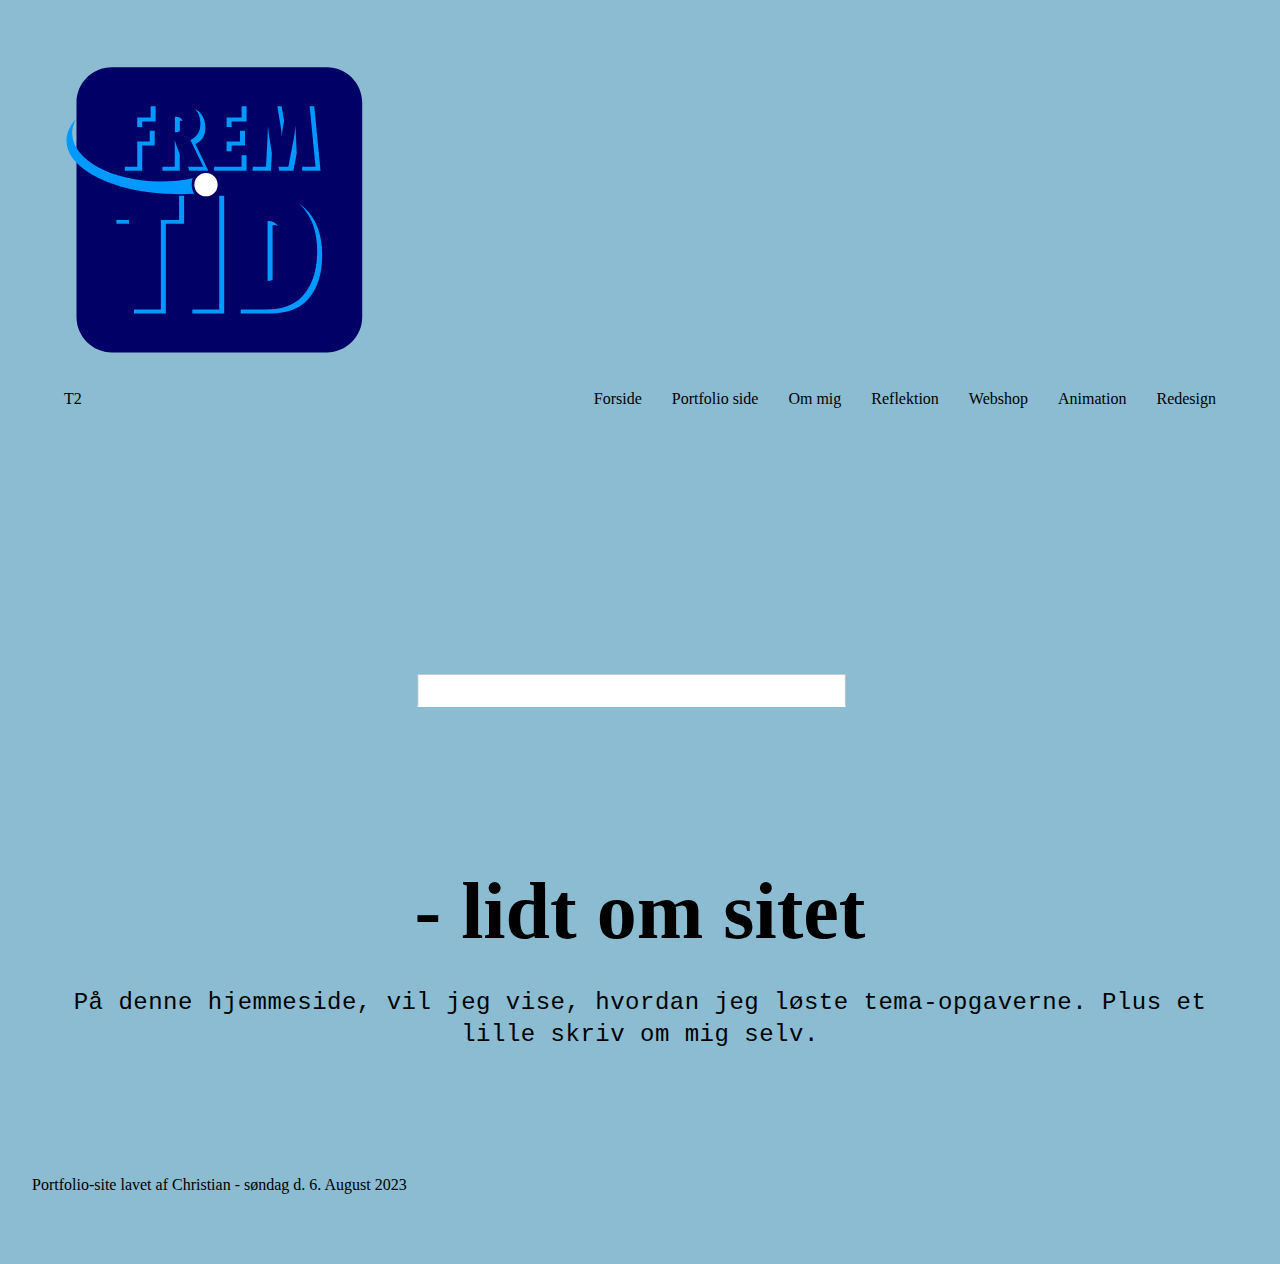
<file: index.html>
<!DOCTYPE html>
<html lang="en">
  <head>
    <meta charset="UTF-8" />
    <meta http-equiv="X-UA-Compatible" content="IE=edge" />
    <meta name="viewport" content="width=device-width, initial-scale=1.0" />
    <meta name="robots" content="noindex" />
    <title>portfolio website</title>
    <link rel="stylesheet" href="stylesheet.css" />
  </head>
  <body>
    <header>
      <div class="logo">
        <a href="index.html"><img src="logo emnesite-kopi.svg" alt="logo emnesite-kopi" />T2</a>
      </div>
      <div>
        <nav>
          <ul>
            <li><a href="index.html">Forside</a></li>
            <li><a href="portfolio-site.html">Portfolio side</a></li>
            <li><a href="Om_mig.html">Om mig</a></li>
            <li><a href="tema6.html">Reflektion</a></li>
            <li><a href="tema3.html">Webshop</a></li>
            <li><a href="tema4.html">Animation</a></li>
            <li><a href="tema5.html">Redesign</a></li>
          </ul>
        </nav>
      </div>
    </header>
    <main>
      <img src="forside-text.gif" />
      <h1>- lidt om sitet</h1>
      <div class="indledning">
        <p>På denne hjemmeside, vil jeg vise, hvordan jeg løste tema-opgaverne. Plus et lille skriv om mig selv.</p>
      </div>
    </main>
    <footer>Portfolio-site lavet af Christian - søndag d. 6. August 2023</footer>
    <script src="script.js"></script>
  </body>
</html>
</file>
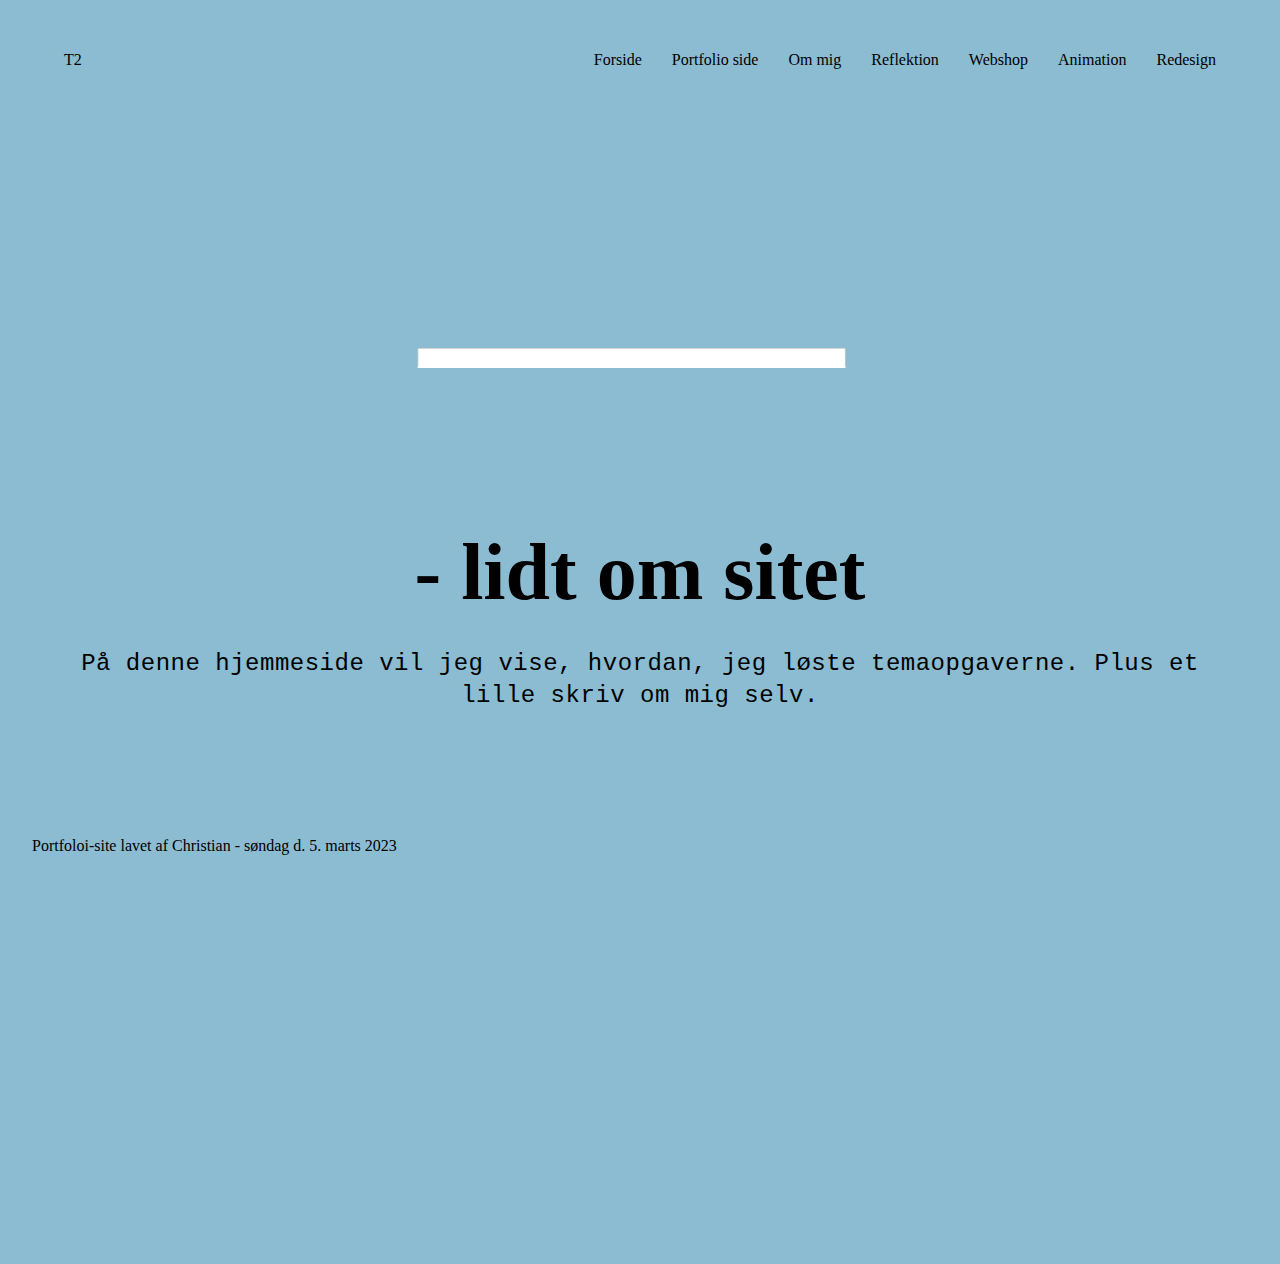
<file: forside.html>
<!DOCTYPE html>
<html lang="da">
  <head>
    <meta charset="UTF-8" />
    <meta http-equiv="X-UA-Compatible" content="IE-edge" />
    <meta name="viewport" content="device-width, initial-scale=1.0" />
    <meta name="robots" content="noindex" />
    <title>portfolio website</title>
    <link rel="stylesheet" href="stylesheet.css" />
  </head>
  <body>
    <header>
      <div class="logo">
        <a href="index.html">T2</a>
      </div>
      <div>
        <nav>
          <ul>
            <li><a href="index.html">Forside</a></li>
            <li><a href="portfolio-site.html">Portfolio side</a></li>
            <li><a href="Om_mig.html">Om mig</a></li>
            <li><a href="tema6.html">Reflektion</a></li>
            <li><a href="tema3.html">Webshop</a></li>
            <li><a href="tema4.html">Animation</a></li>
            <li><a href="tema5.html">Redesign</a></li>
          </ul>
        </nav>
      </div>
    </header>
    <main>
      <img src="forside-text.gif" />
      <h1>- lidt om sitet</h1>
      <div class="indledning">
        <p>På denne hjemmeside vil jeg vise, hvordan, jeg løste temaopgaverne. Plus et lille skriv om mig selv.</p>
      </div>
    </main>
    <footer>Portfoloi-site lavet af Christian - søndag d. 5. marts 2023</footer>
    <script src="script.js"></script>
  </body>
</html>
</file>
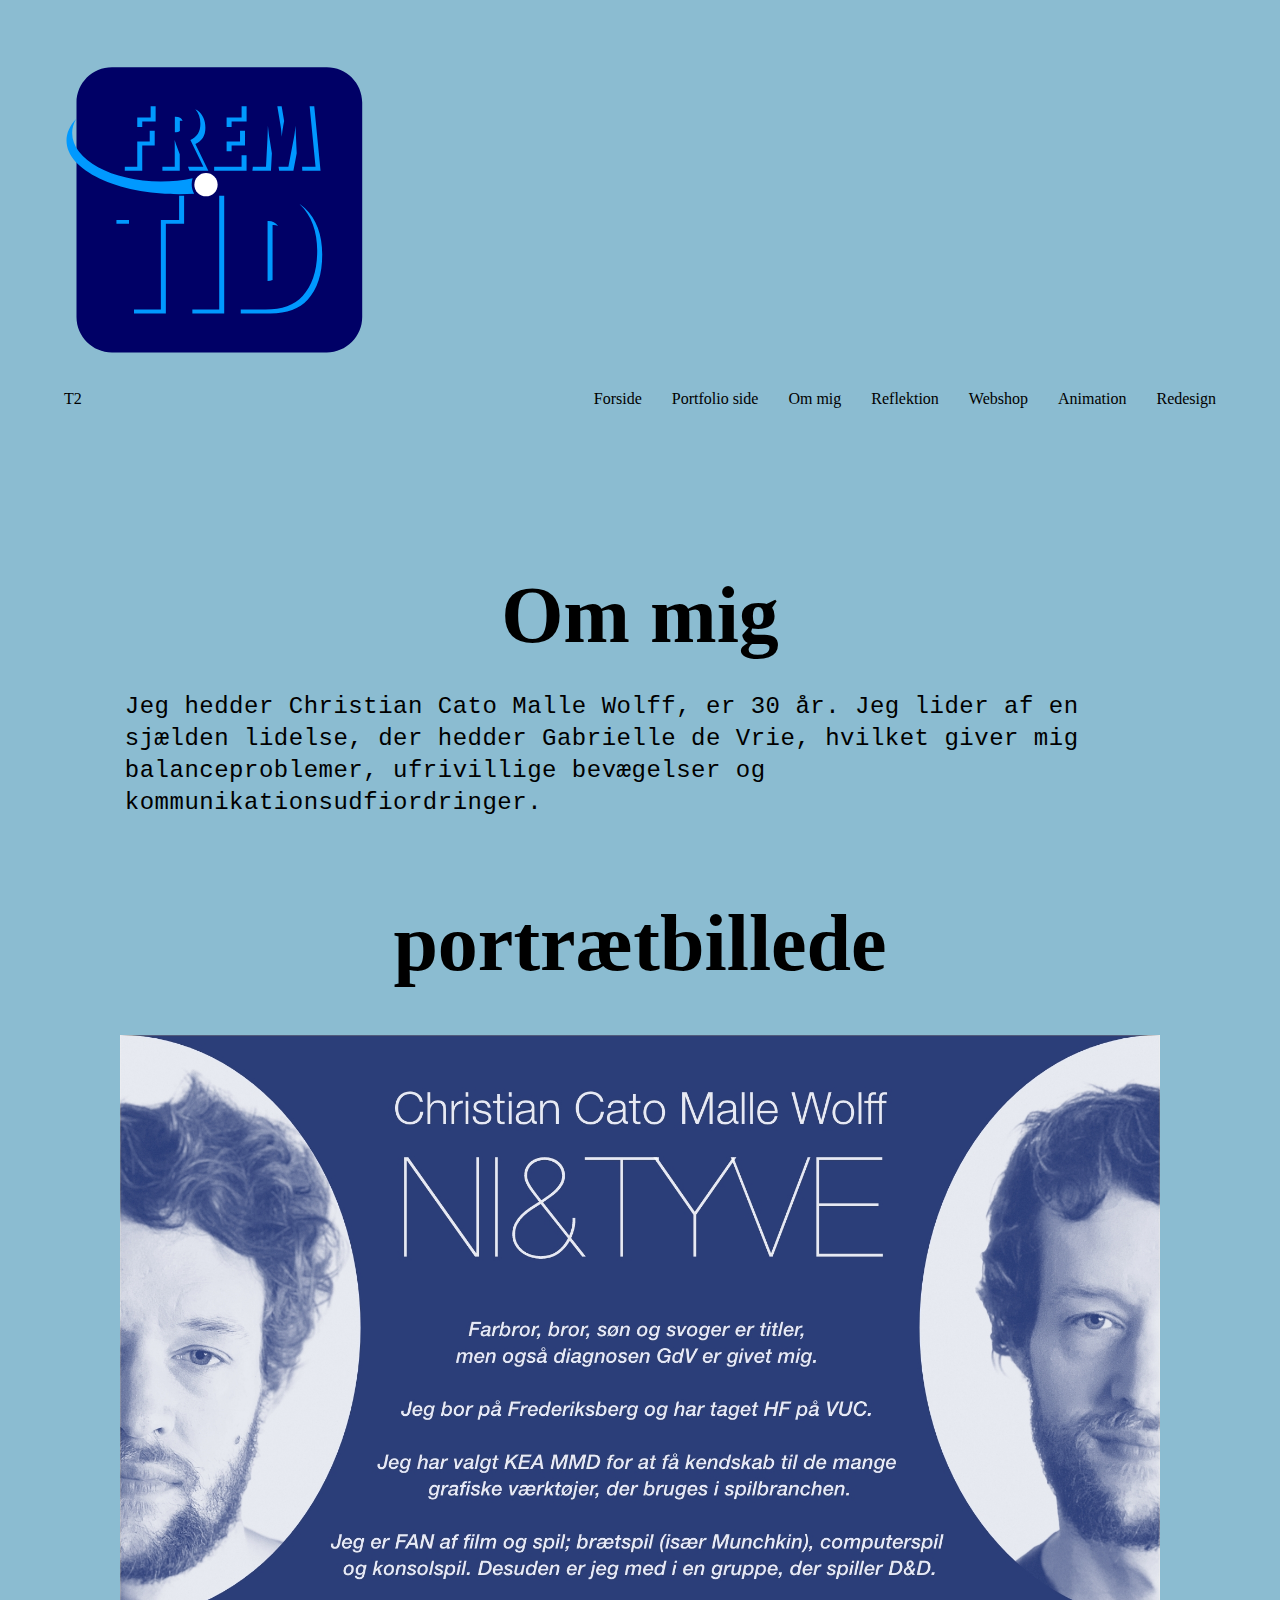
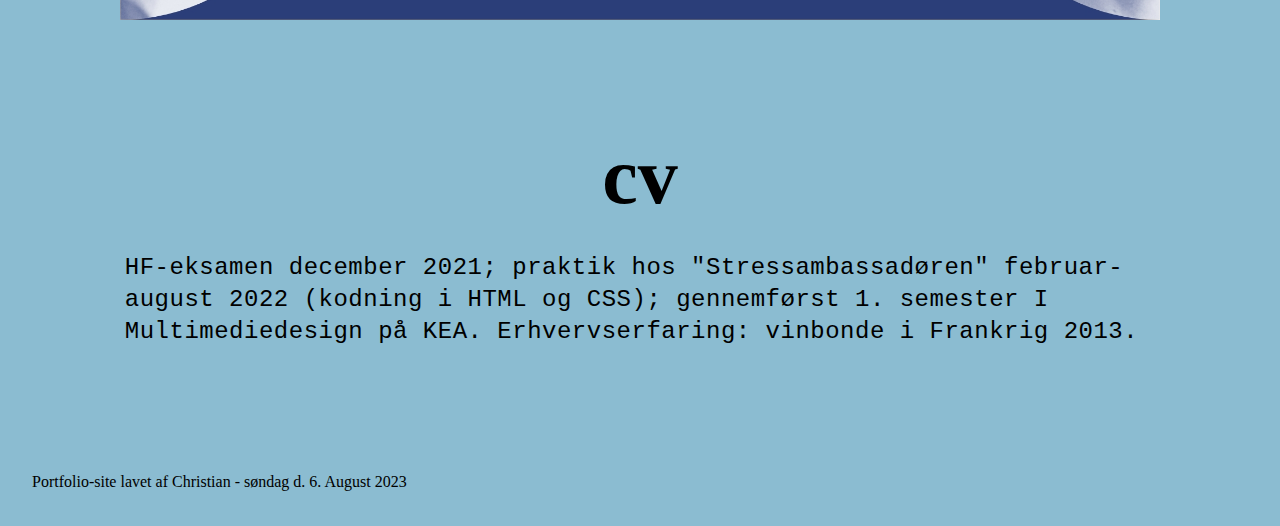
<file: Om_mig.html>
<!DOCTYPE html>
<html lang="en">
  <head>
    <meta charset="UTF-8" />
    <meta http-equiv="X-UA-Compatible" content="IE=edge" />
    <meta name="viewport" content="width=device-width, initial-scale=1.0" />
    <meta name="robots" content="noindex" />
    <title>portofolie website</title>
    <link rel="stylesheet" href="stylesheet.css" />
  </head>
  <body>
    <header>
      <div class="logo">
        <a href="index.html"><img src="logo emnesite-kopi.svg" alt="logo emnesite-kopi" />T2</a>
      </div>
      <div>
        <nav>
          <ul>
            <li><a href="index.html">Forside</a></li>
            <li><a href="portfolio-site.html">Portfolio side</a></li>
            <li><a href="Om_mig.html">Om mig</a></li>
            <li><a href="tema6.html">Reflektion</a></li>
            <li><a href="tema3.html">Webshop</a></li>
            <li><a href="tema4.html">Animation</a></li>
            <li><a href="tema5.html">Redesign</a></li>
          </ul>
        </nav>
      </div>
    </header>
    <main>
      <h1>Om mig</h1>
      <div class="p1"><p>Jeg hedder Christian Cato Malle Wolff, er 30 år. Jeg lider af en sjælden lidelse, der hedder Gabrielle de Vrie, hvilket giver mig balanceproblemer, ufrivillige bevægelser og kommunikationsudfiordringer.</p></div>
      <h1>portrætbillede</h1>
      <div class="col">
        <div class="p1"><img src="Christian Wolff.jpg" /></div>
      </div>
      <h1>cv</h1>
      <div class="p1"><p>HF-eksamen december 2021; praktik hos "Stressambassadøren" februar-august 2022 (kodning i HTML og CSS); gennemførst 1. semester I Multimediedesign på KEA. Erhvervserfaring: vinbonde i Frankrig 2013.</p></div>
    </main>
    <footer>Portfolio-site lavet af Christian - søndag d. 6. August 2023</footer>
    <script src="script.js"></script>
  </body>
</html>
</file>
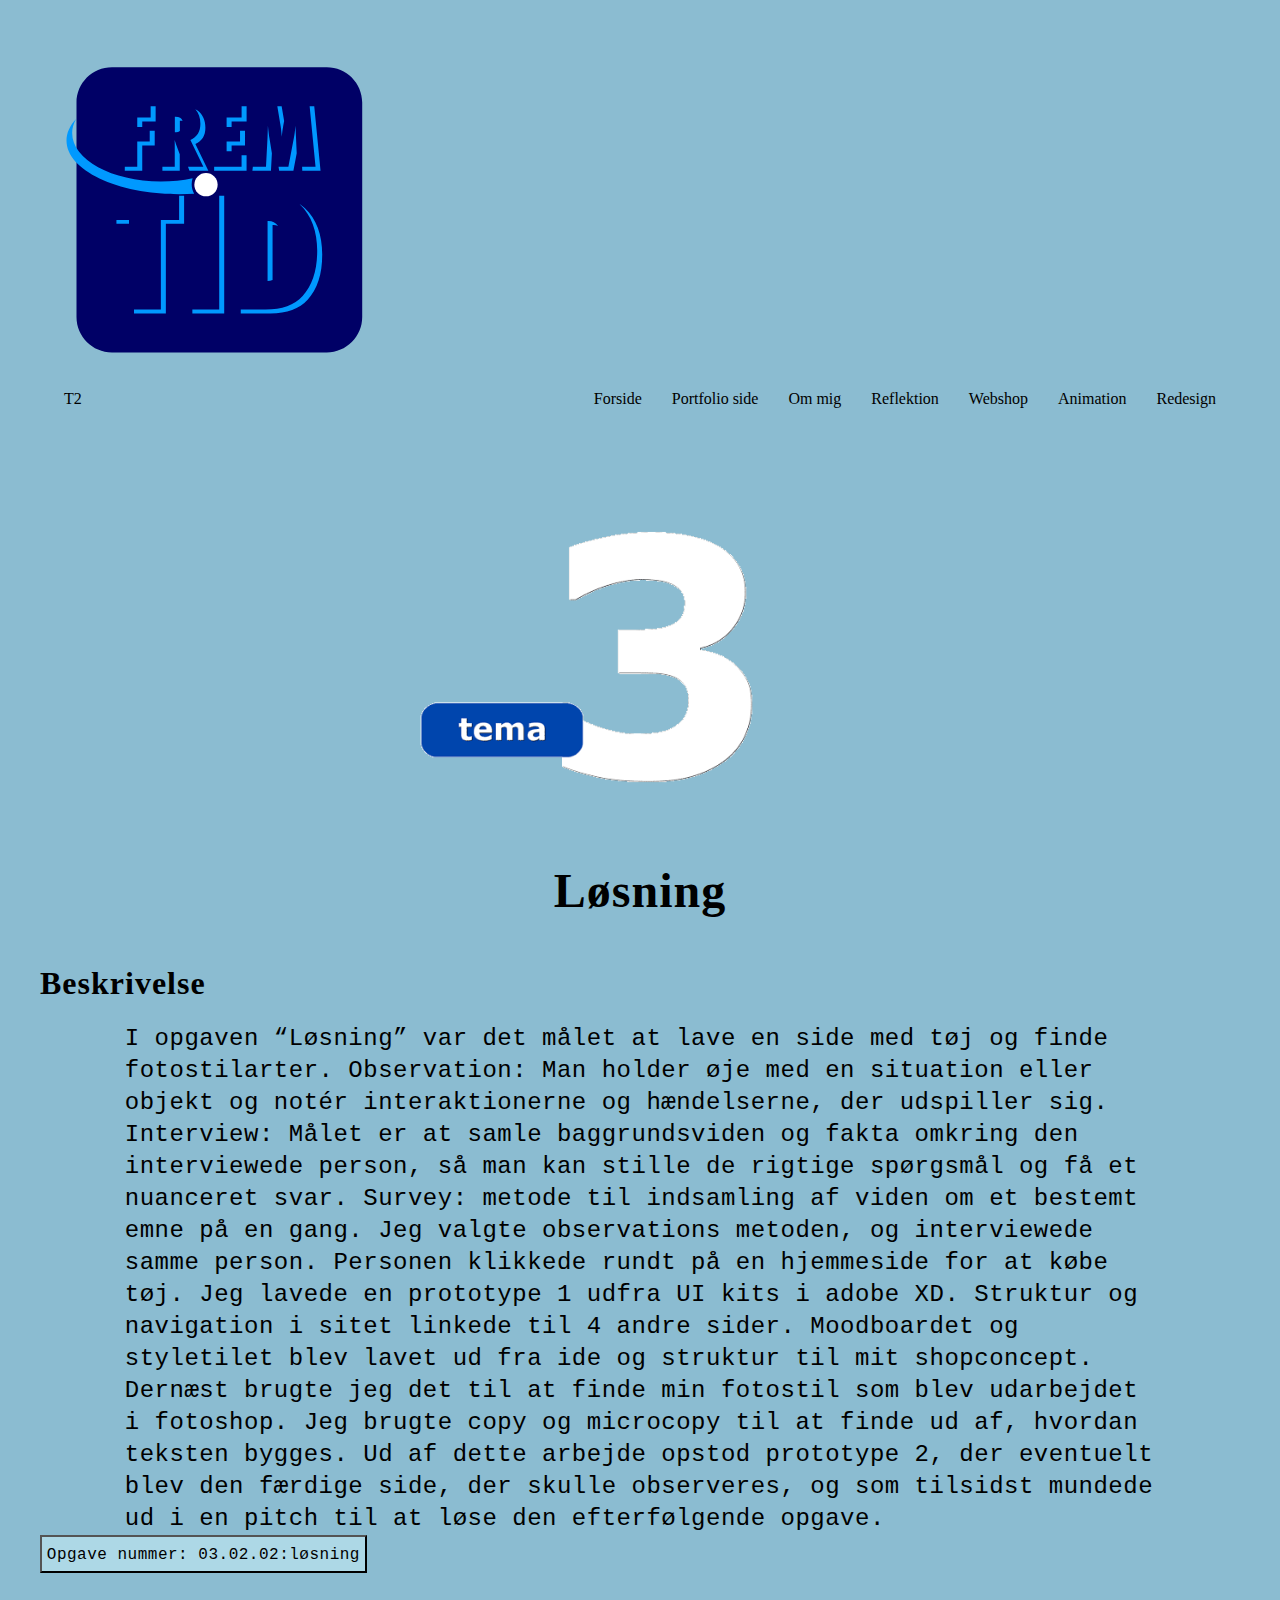
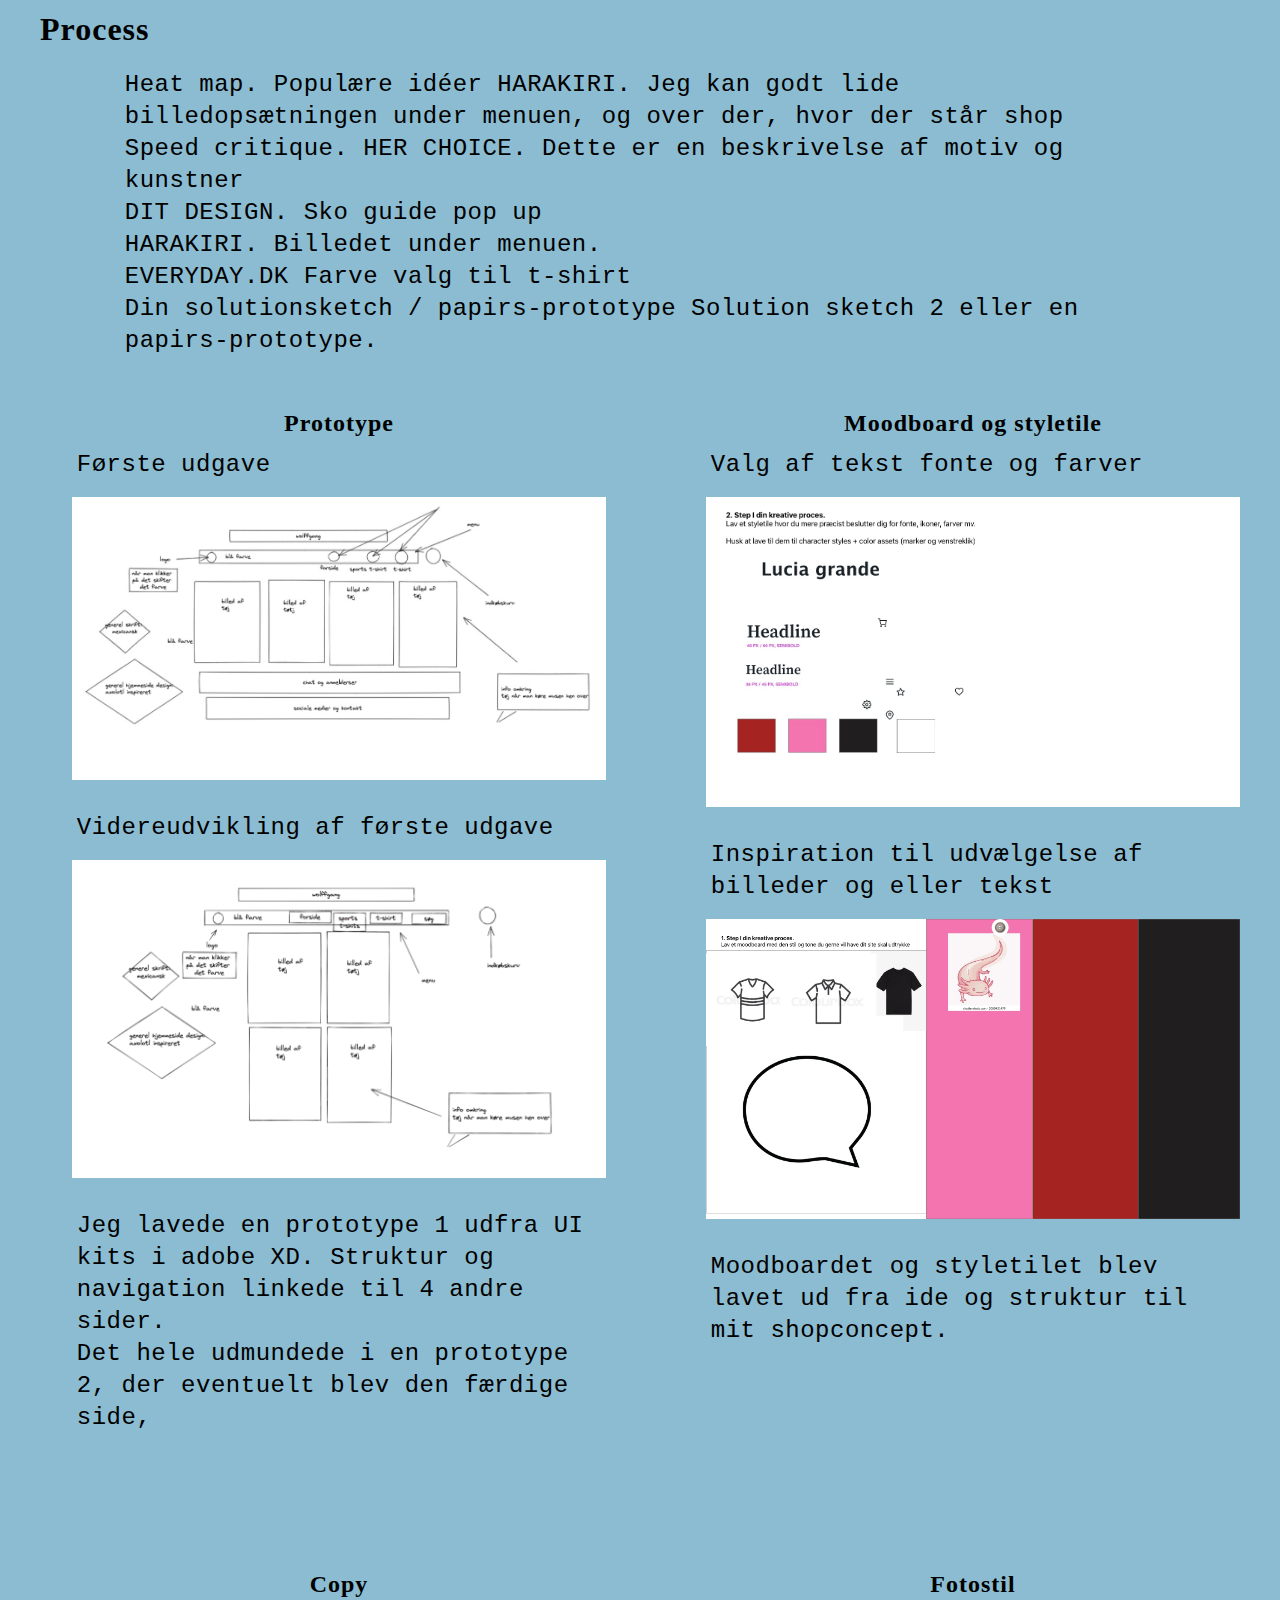
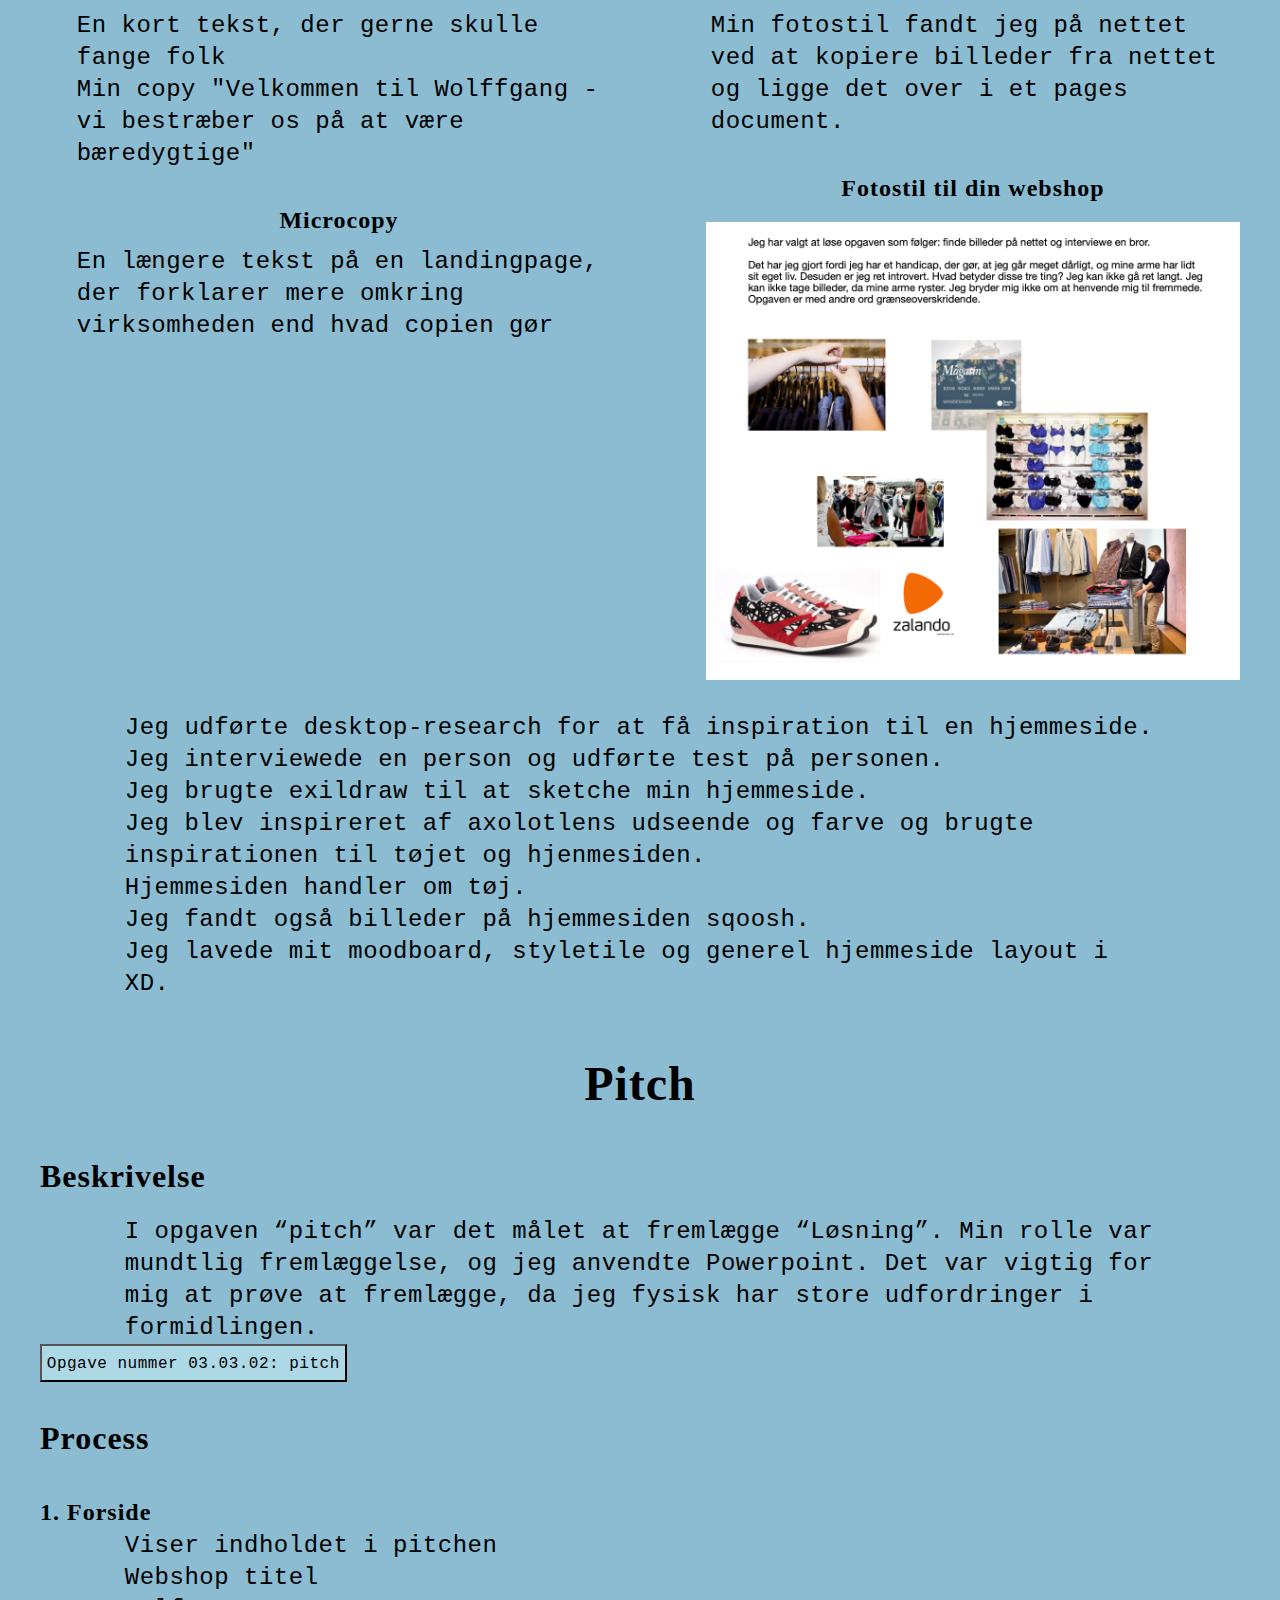
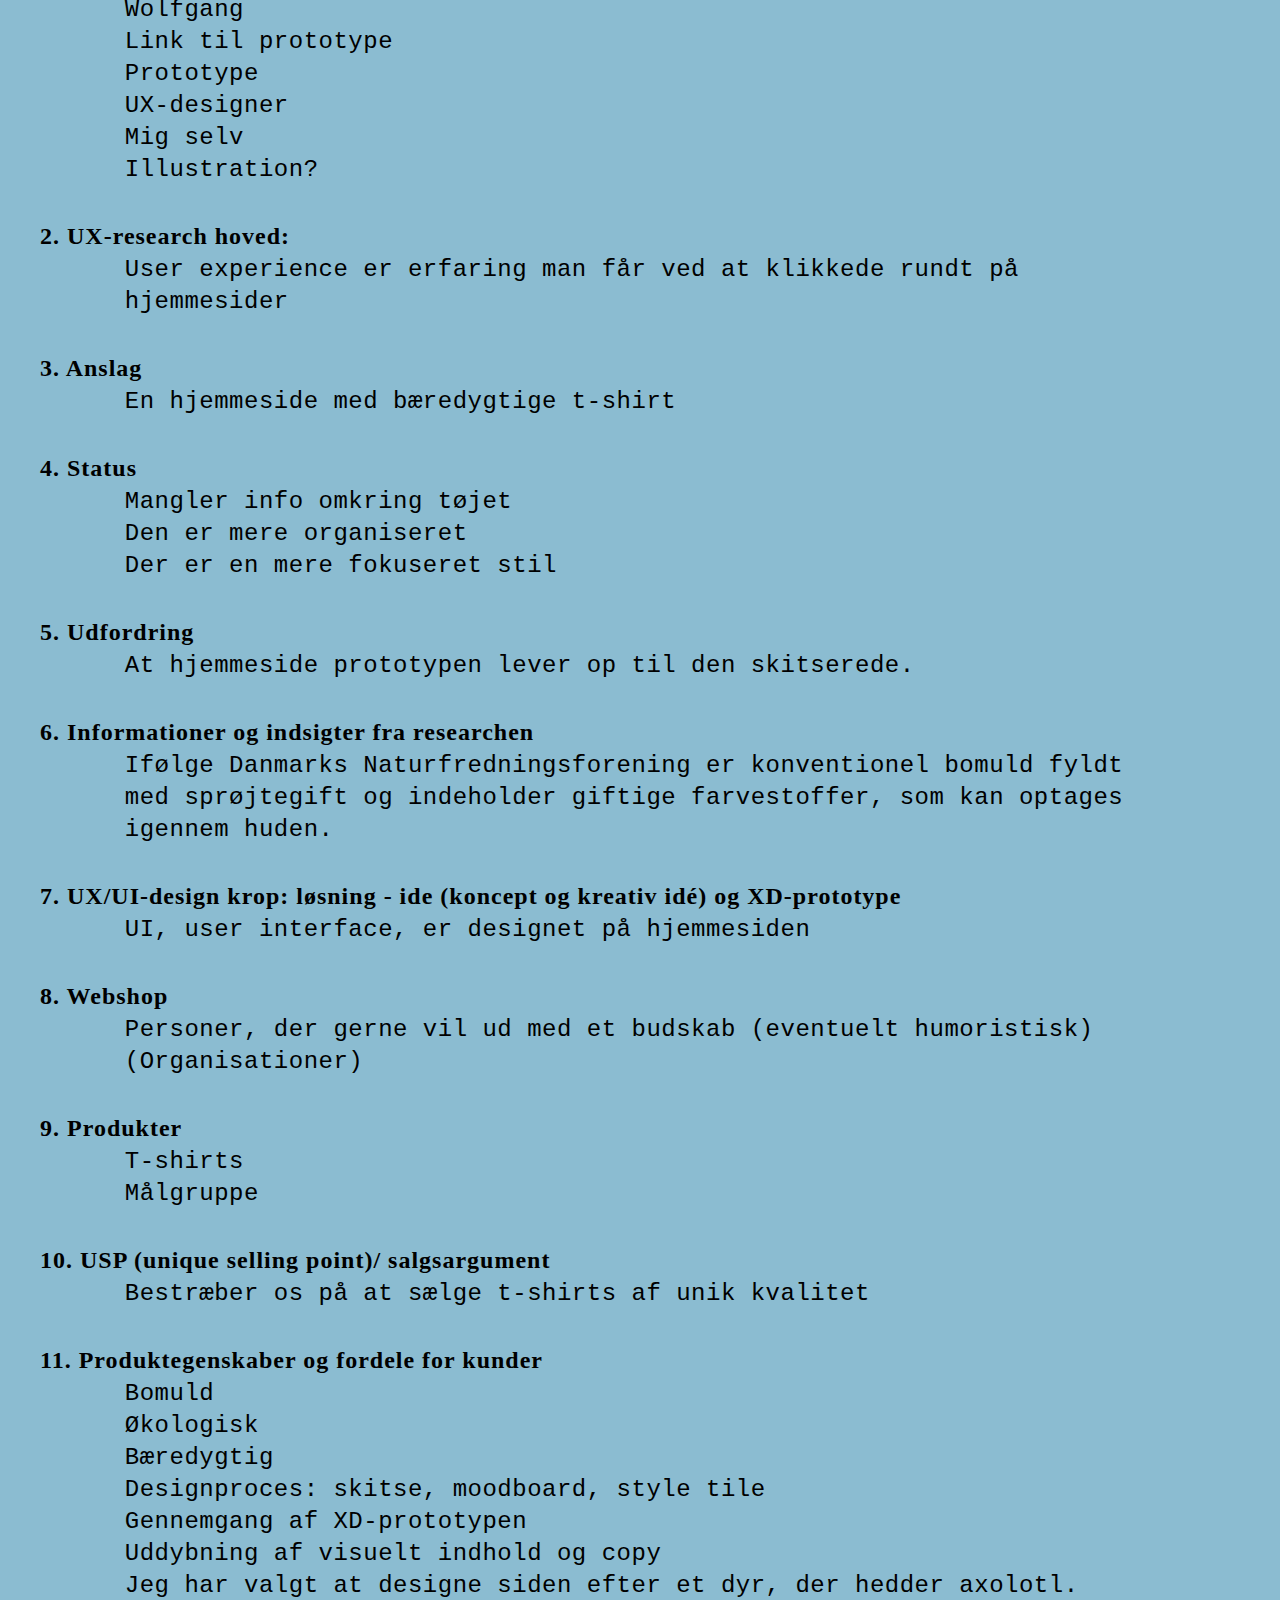
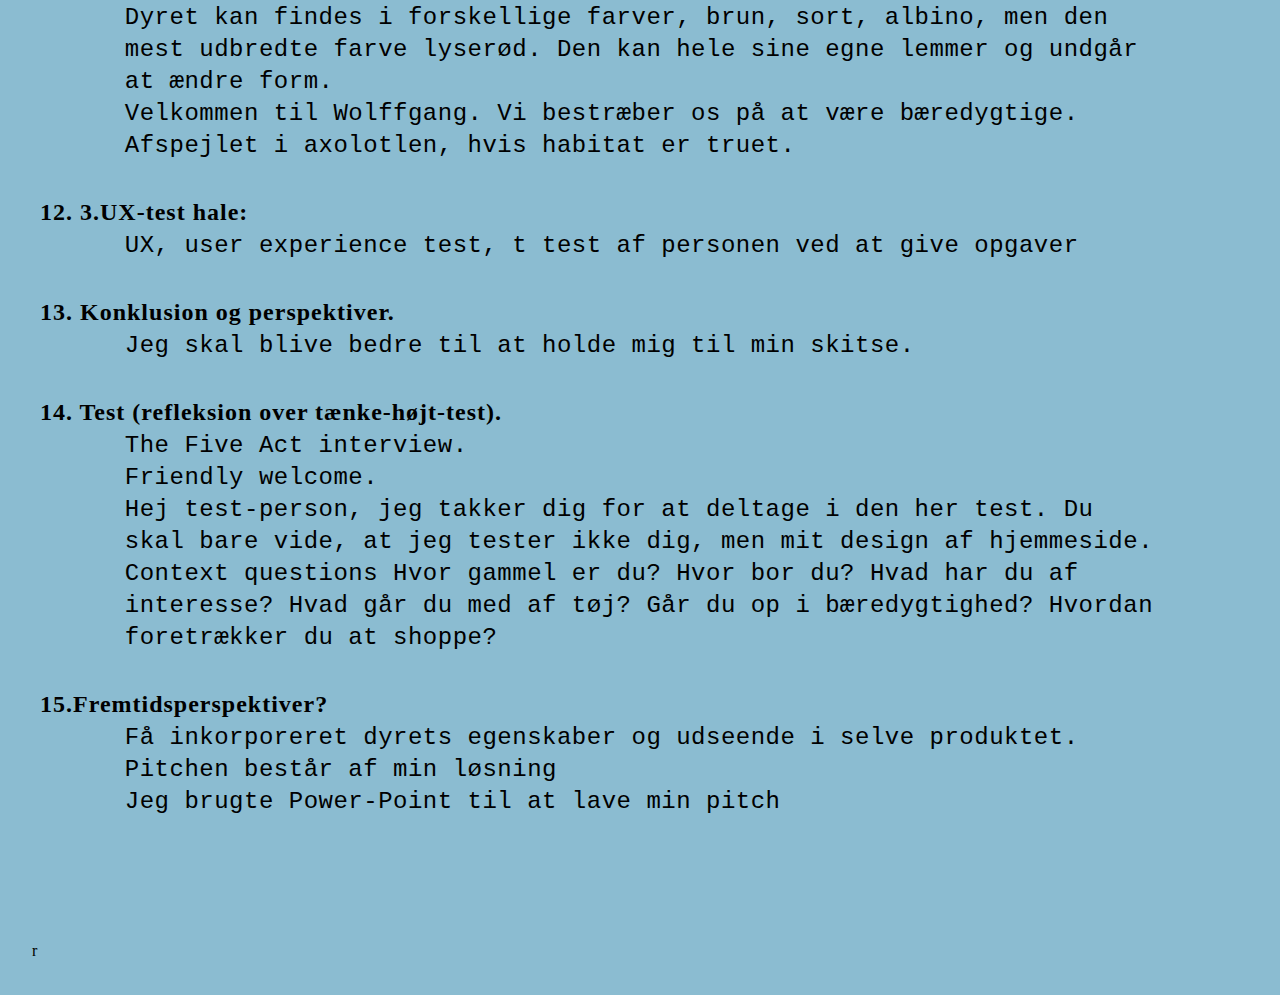
<file: tema3.html>
<!DOCTYPE html>
<html lang="en">
  <head>
    <meta charset="UTF-8" />
    <meta http-equiv="X-UA-Compatible" content="IE=edge" />
    <meta name="viewport" content="width=device-width, initial-scale=1.0" />
    <meta name="robots" content="noindex" />
    <title>Portfolio website</title>
    <link rel="stylesheet" href="stylesheet.css" />
  </head>
  <body>
    <header>
      <div class="logo">
        <a href="index.html"><img src="logo emnesite-kopi.svg" />T2</a>
      </div>
      <nav>
        <ul>
          <li><a href="index.html">Forside</a></li>
          <li><a href="portfolio-site.html">Portfolio side</a></li>
          <li><a href="Om_mig.html">Om mig</a></li>
          <li><a href="tema6.html">Reflektion</a></li>
          <li><a href="tema3.html">Webshop</a></li>
          <li><a href="tema4.html">Animation</a></li>
          <li><a href="tema5.html">Redesign</a></li>
        </ul>
      </nav>
    </header>
    <main>
      <div>
        <div>
          <img src="NY-tema-3.png" alt="NY tema 3" />
          <h2>Løsning</h2>
          <div>
            <h3>Beskrivelse</h3>
            <div class="p1">
              <p>
                I opgaven “Løsning” var det målet at lave en side med tøj og finde fotostilarter. Observation: Man holder øje med en situation eller objekt og notér interaktionerne og hændelserne, der udspiller sig. Interview: Målet er at samle baggrundsviden og fakta omkring den interviewede person, så man kan stille de rigtige spørgsmål og få et nuanceret svar. Survey: metode til indsamling af viden om et bestemt emne på en gang. Jeg valgte observations metoden, og interviewede samme person. Personen klikkede rundt på en hjemmeside for at købe tøj. Jeg lavede en prototype 1 udfra UI kits i adobe XD. Struktur og navigation i sitet linkede til 4 andre sider. Moodboardet og styletilet blev lavet ud fra ide og struktur til mit shopconcept. Dernæst brugte jeg det til at finde min fotostil som
                blev udarbejdet i fotoshop. Jeg brugte copy og microcopy til at finde ud af, hvordan teksten bygges. Ud af dette arbejde opstod prototype 2, der eventuelt blev den færdige side, der skulle observeres, og som tilsidst mundede ud i en pitch til at løse den efterfølgende opgave.
              </p>
            </div>
          </div>
          <div>
            <button>
              <p><a href="https://xd.adobe.com/view/7fb5d320-b88f-44cb-8d36-0f4e6f280dac-2ae6/screen/110bdc02-c797-45a4-871b-ca533acb487a">Opgave nummer: 03.02.02:løsning</a></p>
            </button>
          </div>
        </div>
        <div><h3>Process</h3></div>
        <div class="p1">
          <p>Heat map. Populære idéer HARAKIRI. Jeg kan godt lide billedopsætningen under menuen, og over der, hvor der står shop</p>

          <p>Speed critique. HER CHOICE. Dette er en beskrivelse af motiv og kunstner</p>
          <p>DIT DESIGN. Sko guide pop up</p>
          <p>HARAKIRI. Billedet under menuen.</p>
          <p>EVERYDAY.DK Farve valg til t-shirt</p>
          <p>Din solutionsketch / papirs-prototype Solution sketch 2 eller en papirs-prototype.</p>
        </div>
      </div>
      <div>
        <div class="grid">
          <div>
            <h4>Prototype</h4>
            <p>Første udgave</p>
            <img src="Prototype1.png" alt="Prototype 1" />
            <p>Videreudvikling af første udgave</p>
            <img src="Prototype2.png" alt="Prototype 2" />
            <p>Jeg lavede en prototype 1 udfra UI kits i adobe XD. Struktur og navigation linkede til 4 andre sider.</p>
            <p>Det hele udmundede i en prototype 2, der eventuelt blev den færdige side,</p>
          </div>
          <div>
            <h4>Moodboard og styletile</h4>
            <p>Valg af tekst fonte og farver</p>
            <img src="Styletile_til_løsning.jpg" alt="Styletile til løsning" />
            <p>Inspiration til udvælgelse af billeder og eller tekst</p>
            <img src="Moodboard.jpg" alt="Moodboard" />
            <p>Moodboardet og styletilet blev lavet ud fra ide og struktur til mit shopconcept.</p>
          </div>
          <div>
            <h4>Copy</h4>
            <p>En kort tekst, der gerne skulle fange folk</p>
            <p>Min copy "Velkommen til Wolffgang - vi bestræber os på at være bæredygtige"</p>
            <h4>Microcopy</h4>
            <p>En længere tekst på en landingpage, der forklarer mere omkring virksomheden end hvad copien gør</p>
          </div>
          <div>
            <h4>Fotostil</h4>
            <p>Min fotostil fandt jeg på nettet ved at kopiere billeder fra nettet og ligge det over i et pages document.</p>
            <h4>Fotostil til din webshop</h4>
            <img src="Tøjkøb.png" alt="Tøjkøb" />
          </div>
        </div>
      </div>

      <div class="p1">
        <p>Jeg udførte desktop-research for at få inspiration til en hjemmeside.</p>
        <p>Jeg interviewede en person og udførte test på personen.</p>
        <p>Jeg brugte exildraw til at sketche min hjemmeside.</p>
        <p>Jeg blev inspireret af axolotlens udseende og farve og brugte inspirationen til tøjet og hjenmesiden.</p>
        <p>Hjemmesiden handler om tøj.</p>
        <p>Jeg fandt også billeder på hjemmesiden sqoosh.</p>
        <p>Jeg lavede mit moodboard, styletile og generel hjemmeside layout i XD.</p>
      </div>

      <div>
        <h2>Pitch</h2>
      </div>

      <div>
        <h3>Beskrivelse</h3>
        <div class="p1"><p>I opgaven “pitch” var det målet at fremlægge “Løsning”. Min rolle var mundtlig fremlæggelse, og jeg anvendte Powerpoint. Det var vigtig for mig at prøve at fremlægge, da jeg fysisk har store udfordringer i formidlingen.</p></div>
      </div>

      <div>
        <button>
          <p><a href="Præsentation1 [Automatisk lagret]">Opgave nummer 03.03.02: pitch</a></p>
        </button>
      </div>

      <div><h3>Process</h3></div>

      <h5>1. Forside</h5>
      <div class="p1">
        <p>Viser indholdet i pitchen</p>
        <p>Webshop titel</p>
        <p>Wolfgang</p>
        <p>Link til prototype</p>
        <p>Prototype</p>
        <p>UX-designer</p>
        <p>Mig selv</p>
        <p>Illustration?</p>
      </div>
      <div>
        <h5>2. UX-research hoved:</h5>
        <div class="p1"><p>User experience er erfaring man får ved at klikkede rundt på hjemmesider</p></div>
        <h5>3. Anslag</h5>
        <div class="p1"><p>En hjemmeside med bæredygtige t-shirt</p></div>
      </div>
      <div>
        <h5>4. Status</h5>
        <div class="p1">
          <p>Mangler info omkring tøjet</p>
          <p>Den er mere organiseret</p>
          <p>Der er en mere fokuseret stil</p>
        </div>
      </div>

      <div>
        <h5>5. Udfordring</h5>
        <div class="p1"><p>At hjemmeside prototypen lever op til den skitserede.</p></div>
      </div>
      <div>
        <h5>6. Informationer og indsigter fra researchen</h5>
        <div class="p1"><p>Ifølge Danmarks Naturfredningsforening er konventionel bomuld fyldt med sprøjtegift og indeholder giftige farvestoffer, som kan optages igennem huden.</p></div>
      </div>
      <div>
        <h5>7. UX/UI-design krop: løsning - ide (koncept og kreativ idé) og XD-prototype</h5>
        <div class="p1"><p>UI, user interface, er designet på hjemmesiden</p></div>
      </div>
      <div>
        <h5>8. Webshop</h5>
        <div class="p1"><p>Personer, der gerne vil ud med et budskab (eventuelt humoristisk)(Organisationer)</p></div>
      </div>
      <div>
        <h5>9. Produkter</h5>
        <div class="p1">
          <p>T-shirts</p>
          <p>Målgruppe</p>
        </div>
      </div>
      <div>
        <h5>10. USP (unique selling point)/ salgsargument</h5>
        <div class="p1"><p>Bestræber os på at sælge t-shirts af unik kvalitet</p></div>
      </div>
      <div>
        <h5>11. Produktegenskaber og fordele for kunder</h5>
        <div class="p1">
          <p>Bomuld</p>
          <p>Økologisk</p>
          <p>Bæredygtig</p>
          <p>Designproces: skitse, moodboard, style tile</p>
          <p>Gennemgang af XD-prototypen</p>
          <p>Uddybning af visuelt indhold og copy</p>
          <p>Jeg har valgt at designe siden efter et dyr, der hedder axolotl.</p>
          <p>Dyret kan findes i forskellige farver, brun, sort, albino, men den mest udbredte farve lyserød. Den kan hele sine egne lemmer og undgår at ændre form.</p>
          <p>Velkommen til Wolffgang. Vi bestræber os på at være bæredygtige. Afspejlet i axolotlen, hvis habitat er truet.</p>
        </div>
      </div>
      <div>
        <h5>12. 3.UX-test hale:</h5>
        <div class="p1"><p>UX, user experience test, t test af personen ved at give opgaver</p></div>
      </div>
      <div>
        <h5>13. Konklusion og perspektiver.</h5>
        <div class="p1"><p>Jeg skal blive bedre til at holde mig til min skitse.</p></div>
      </div>
      <div>
        <h5>14. Test (refleksion over tænke-højt-test).</h5>
        <div class="p1">
          <p>The Five Act interview.</p>
          <p>Friendly welcome.</p>
          <p>Hej test-person, jeg takker dig for at deltage i den her test. Du skal bare vide, at jeg tester ikke dig, men mit design af hjemmeside.</p>
          <p>Context questions Hvor gammel er du? Hvor bor du? Hvad har du af interesse? Hvad går du med af tøj? Går du op i bæredygtighed? Hvordan foretrækker du at shoppe?</p>
        </div>
      </div>
      <div>
        <h5>15.Fremtidsperspektiver?</h5>
        <div class="p1">
          <p>Få inkorporeret dyrets egenskaber og udseende i selve produktet.</p>
          <p>Pitchen består af min løsning</p>
          <p>Jeg brugte Power-Point til at lave min pitch</p>
        </div>
      </div>
    </main>
  </body>
</html>
r
</file>
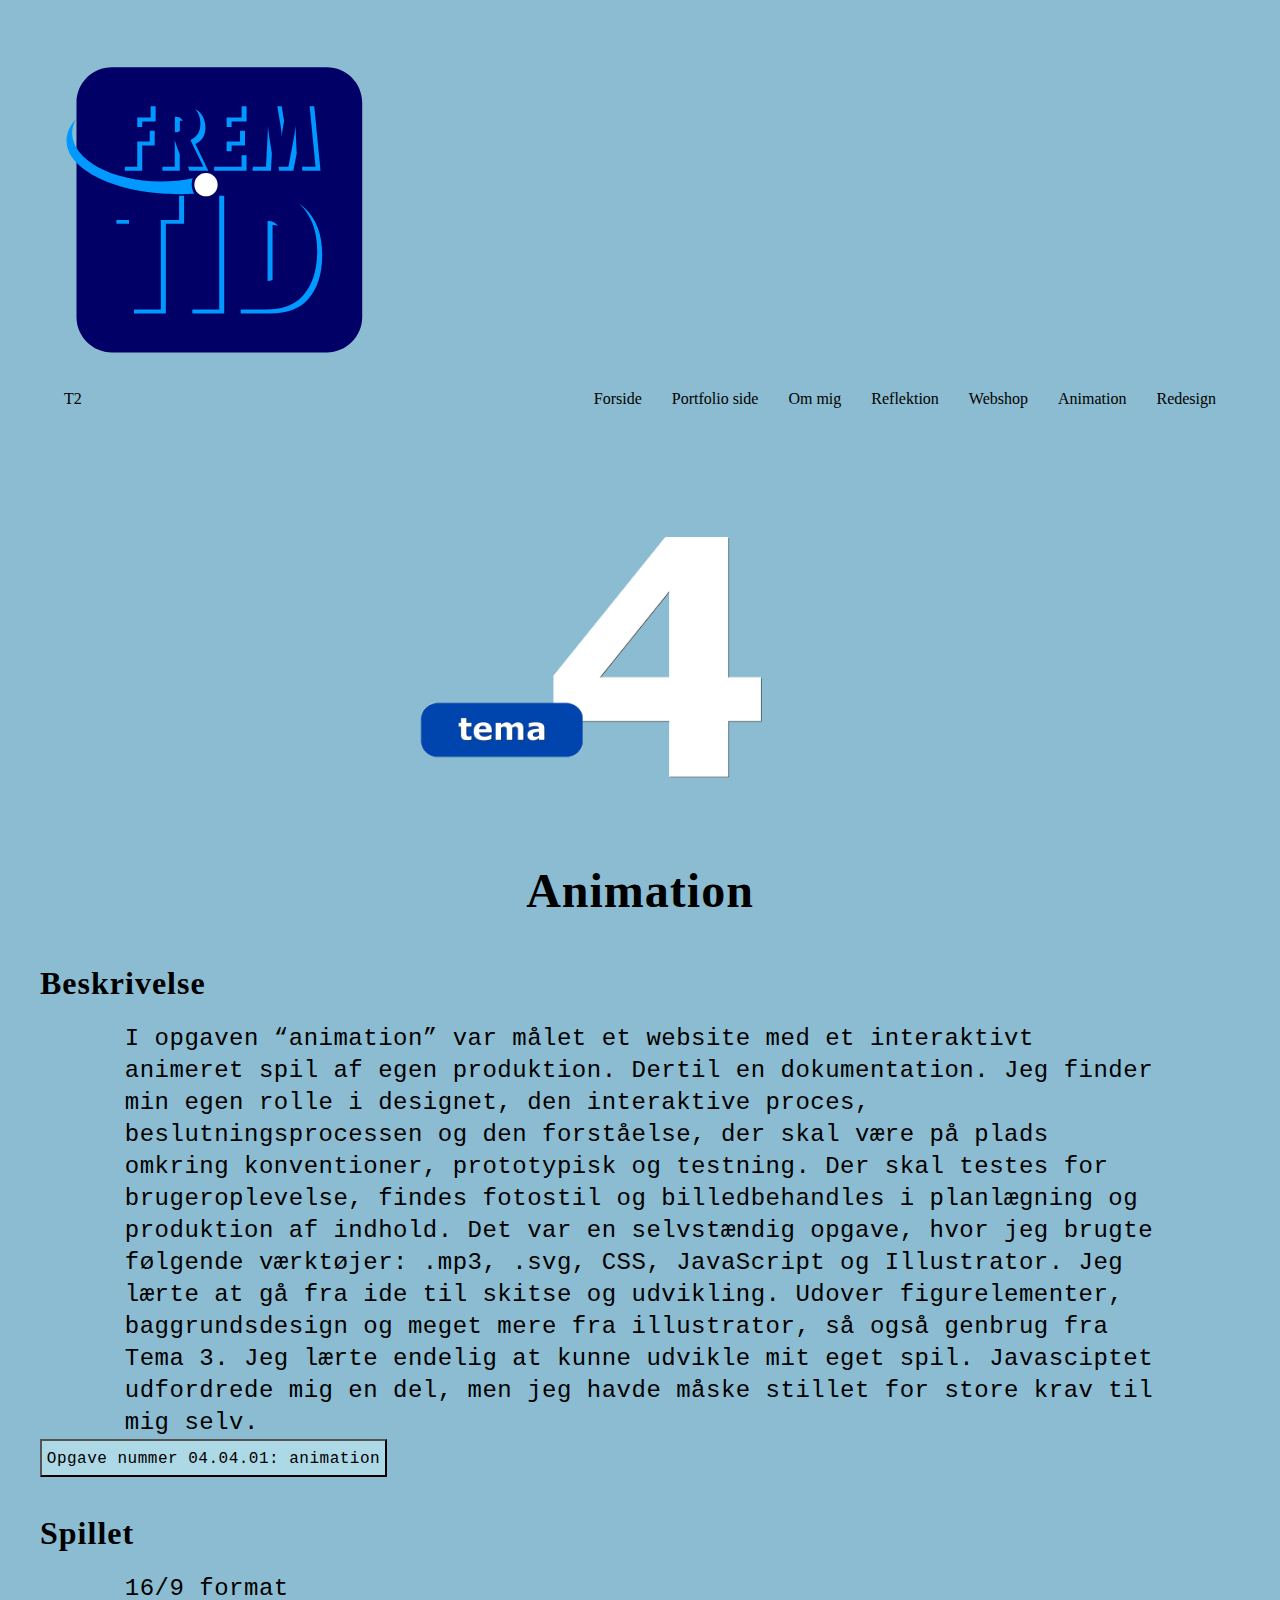
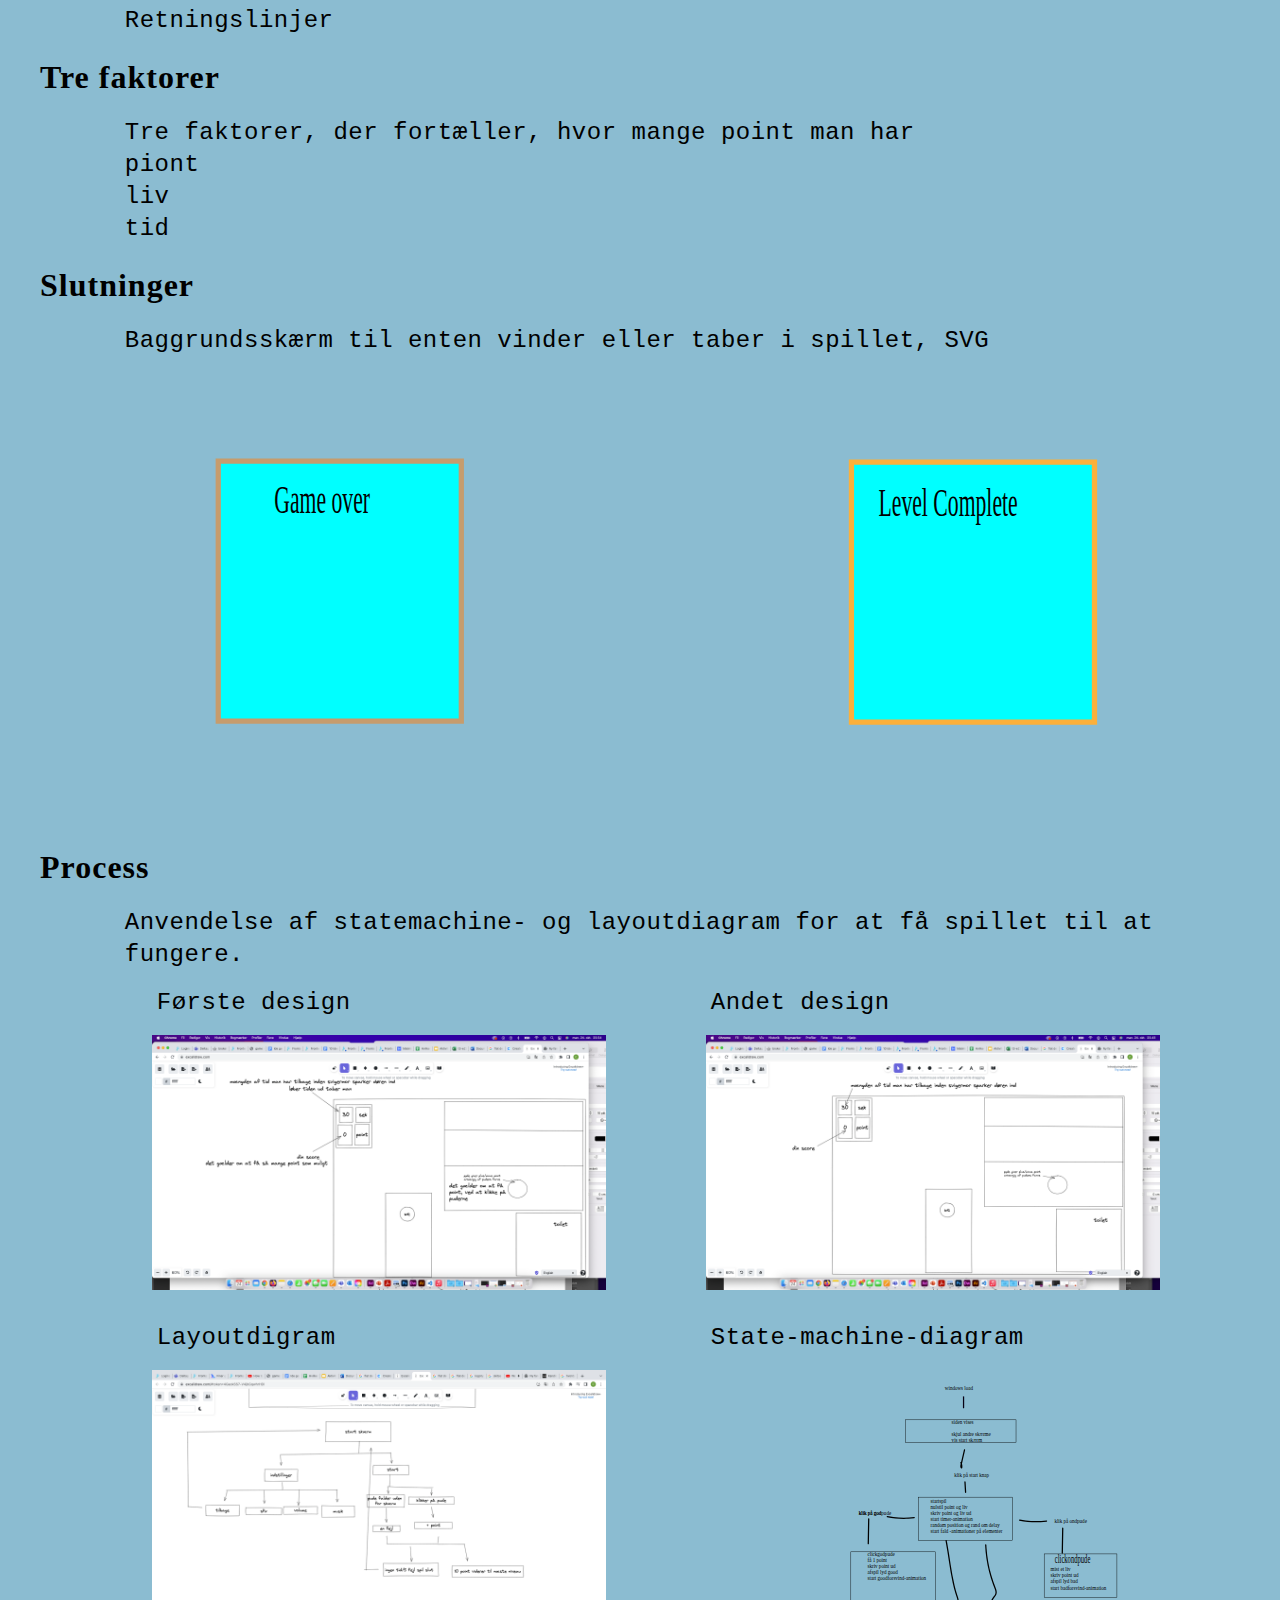
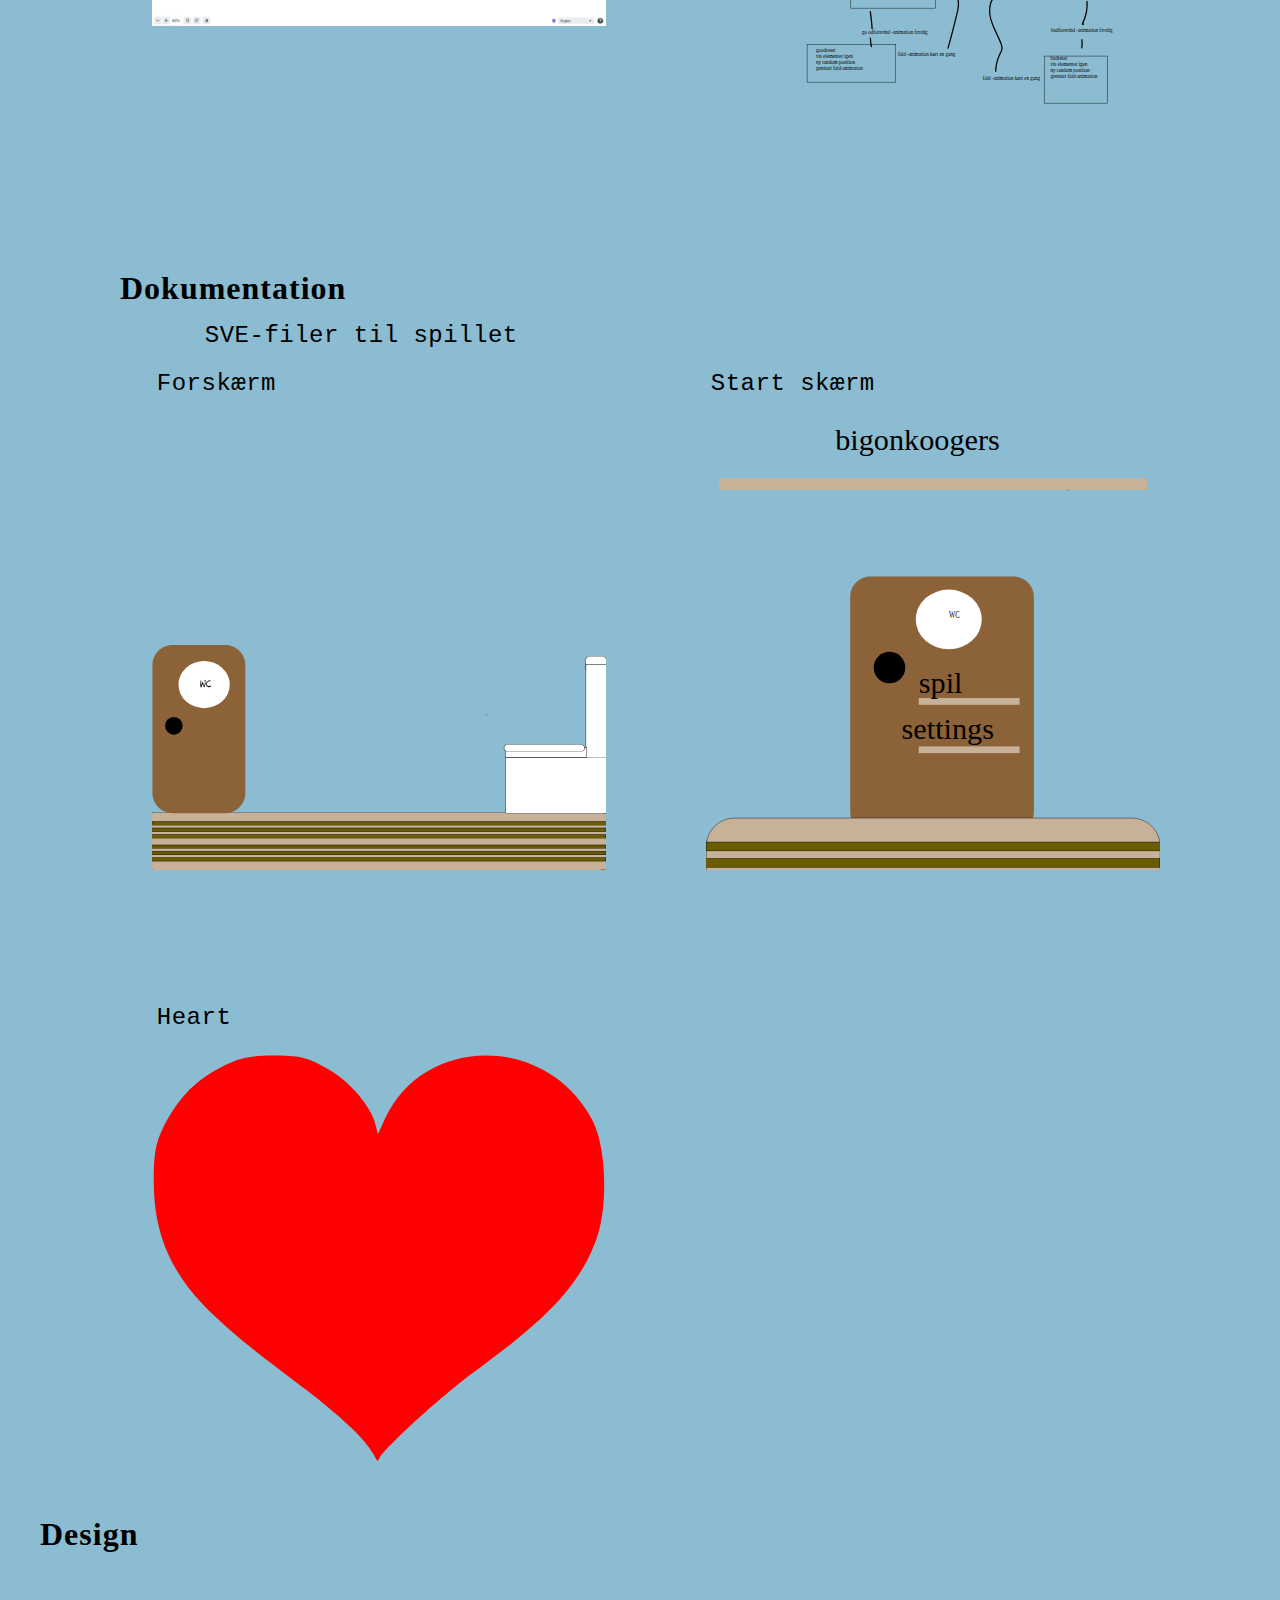
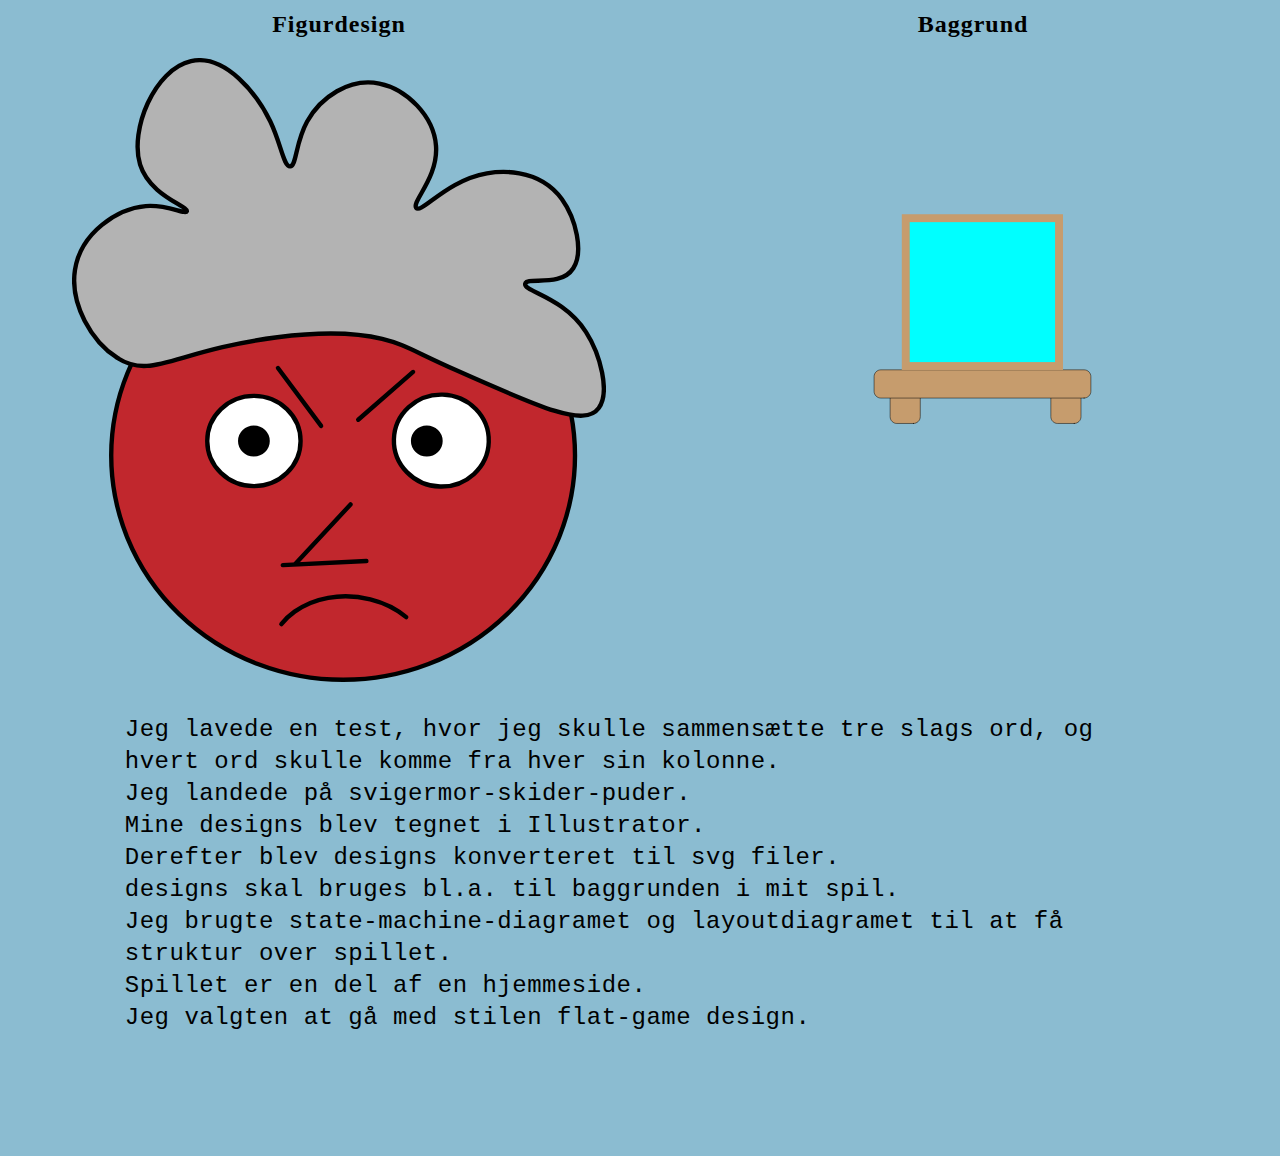
<file: tema4.html>
<!DOCTYPE html>
<html lang="en">
  <head>
    <meta charset="UTF-8" />
    <meta http-equiv="X-UA-Compatible" content="IE=edge" />
    <meta name="viewport" content="width=device-width, initial-scale=1.0" />
    <meta name="robots" content="noindex" />
    <title>Portfolio website</title>
    <link rel="stylesheet" href="stylesheet.css" />
  </head>
  <body>
    <header>
      <div class="logo">
        <a href="index.html"><img src="logo emnesite-kopi.svg" />T2</a>
      </div>
      <nav>
        <ul>
          <li><a href="index.html">Forside</a></li>
          <li><a href="portfolio-site.html">Portfolio side</a></li>
          <li><a href="Om_mig.html">Om mig</a></li>
          <li><a href="tema6.html">Reflektion</a></li>
          <li><a href="tema3.html">Webshop</a></li>
          <li><a href="tema4.html">Animation</a></li>
          <li><a href="tema5.html">Redesign</a></li>
        </ul>
      </nav>
    </header>
    <main>
      <div>
        <img src="NY-tema-4.png" />
        <h2>Animation</h2>
      </div>
      <div>
        <h3>Beskrivelse</h3>
        <div class="p1">
          <p>
            I opgaven “animation” var målet et website med et interaktivt animeret spil af egen produktion. Dertil en dokumentation. Jeg finder min egen rolle i designet, den interaktive proces, beslutningsprocessen og den forståelse, der skal være på plads omkring konventioner, prototypisk og testning. Der skal testes for brugeroplevelse, findes fotostil og billedbehandles i planlægning og produktion af indhold. Det var en selvstændig opgave, hvor jeg brugte følgende værktøjer: .mp3, .svg, CSS, JavaScript og Illustrator. Jeg lærte at gå fra ide til skitse og udvikling. Udover figurelementer, baggrundsdesign og meget mere fra illustrator, så også genbrug fra Tema 3. Jeg lærte endelig at kunne udvikle mit eget spil. Javasciptet udfordrede mig en del, men jeg havde måske stillet for store
            krav til mig selv.
          </p>
        </div>
      </div>
      <button>
        <p><a href="https://chrwolff.dk/kea/04_animation">Opgave nummer 04.04.01: animation</a></p>
      </button>
      <div>
        <h3>Spillet</h3>
        <div class="p1">
          <p>16/9 format</p>
          <p>Retningslinjer</p>
        </div>
        <h3>Tre faktorer</h3>
        <div class="p1">
          <p>Tre faktorer, der fortæller, hvor mange point man har</p>
          <p>piont</p>
          <p>liv</p>
          <p>tid</p>
        </div>
      </div>
      <div>
        <h3>Slutninger</h3>
        <div class="p1"><p>Baggrundsskærm til enten vinder eller taber i spillet, SVG</p></div>
        <div class="grid">
          <div>
            <img src="Game Over.svg" alt="game over" />
          </div>
          <div>
            <img src="level_complete.svg" alt="level_complete" />
          </div>
        </div>
      </div>
      <h3>Process</h3>
      <div class="p1">
        <p>Anvendelse af statemachine- og layoutdiagram for at få spillet til at fungere.</p>
        <div class="grid">
          <div>
            <p>Første design</p>
            <img src="første spil.design.png" alt="første" />
            <p>Layoutdigram</p>
            <img src="layoutdiagram til spil.png" alt="layoutdigram" />
          </div>
          <div>
            <p>Andet design</p>
            <img src="skitse til spil.png" alt="skitse" />
            <p>State-machine-diagram</p>
            <img src="state-machine-diagram.svg" alt="state-machine-diagram" />
          </div>
        </div>
        <h3>Dokumentation</h3>
        <div class="p1"><p>SVE-filer til spillet</p></div>
        <div class="grid">
          <div>
            <p>Forskærm</p>
            <img src="forskærm.svg" alt="forskærm" />
          </div>
          <div>
            <p>Start skærm</p>
            <img src="startskærm.svg" alt="startskærm" />
          </div>
          <div>
            <p>Heart</p>
            <img src="heart.svg" alt="heart" />
          </div>
        </div>
      </div>
      <h3>Design</h3>
      <div class="grid">
        <div>
          <h4>Figurdesign</h4>
          <img src="svirgermor.svg" />
        </div>
        <div>
          <h4>Baggrund</h4>
          <img src="background.svg" />
        </div>
      </div>
      <div class="p1">
        <p>Jeg lavede en test, hvor jeg skulle sammensætte tre slags ord, og hvert ord skulle komme fra hver sin kolonne.</p>
        <p>Jeg landede på svigermor-skider-puder.</p>
        <p>Mine designs blev tegnet i Illustrator.</p>
        <p>Derefter blev designs konverteret til svg filer.</p>
        <p>designs skal bruges bl.a. til baggrunden i mit spil.</p>
        <p>Jeg brugte state-machine-diagramet og layoutdiagramet til at få struktur over spillet.</p>
        <p>Spillet er en del af en hjemmeside.</p>
        <p>Jeg valgten at gå med stilen flat-game design.</p>
      </div>
    </main>
  </body>
</html>
</file>
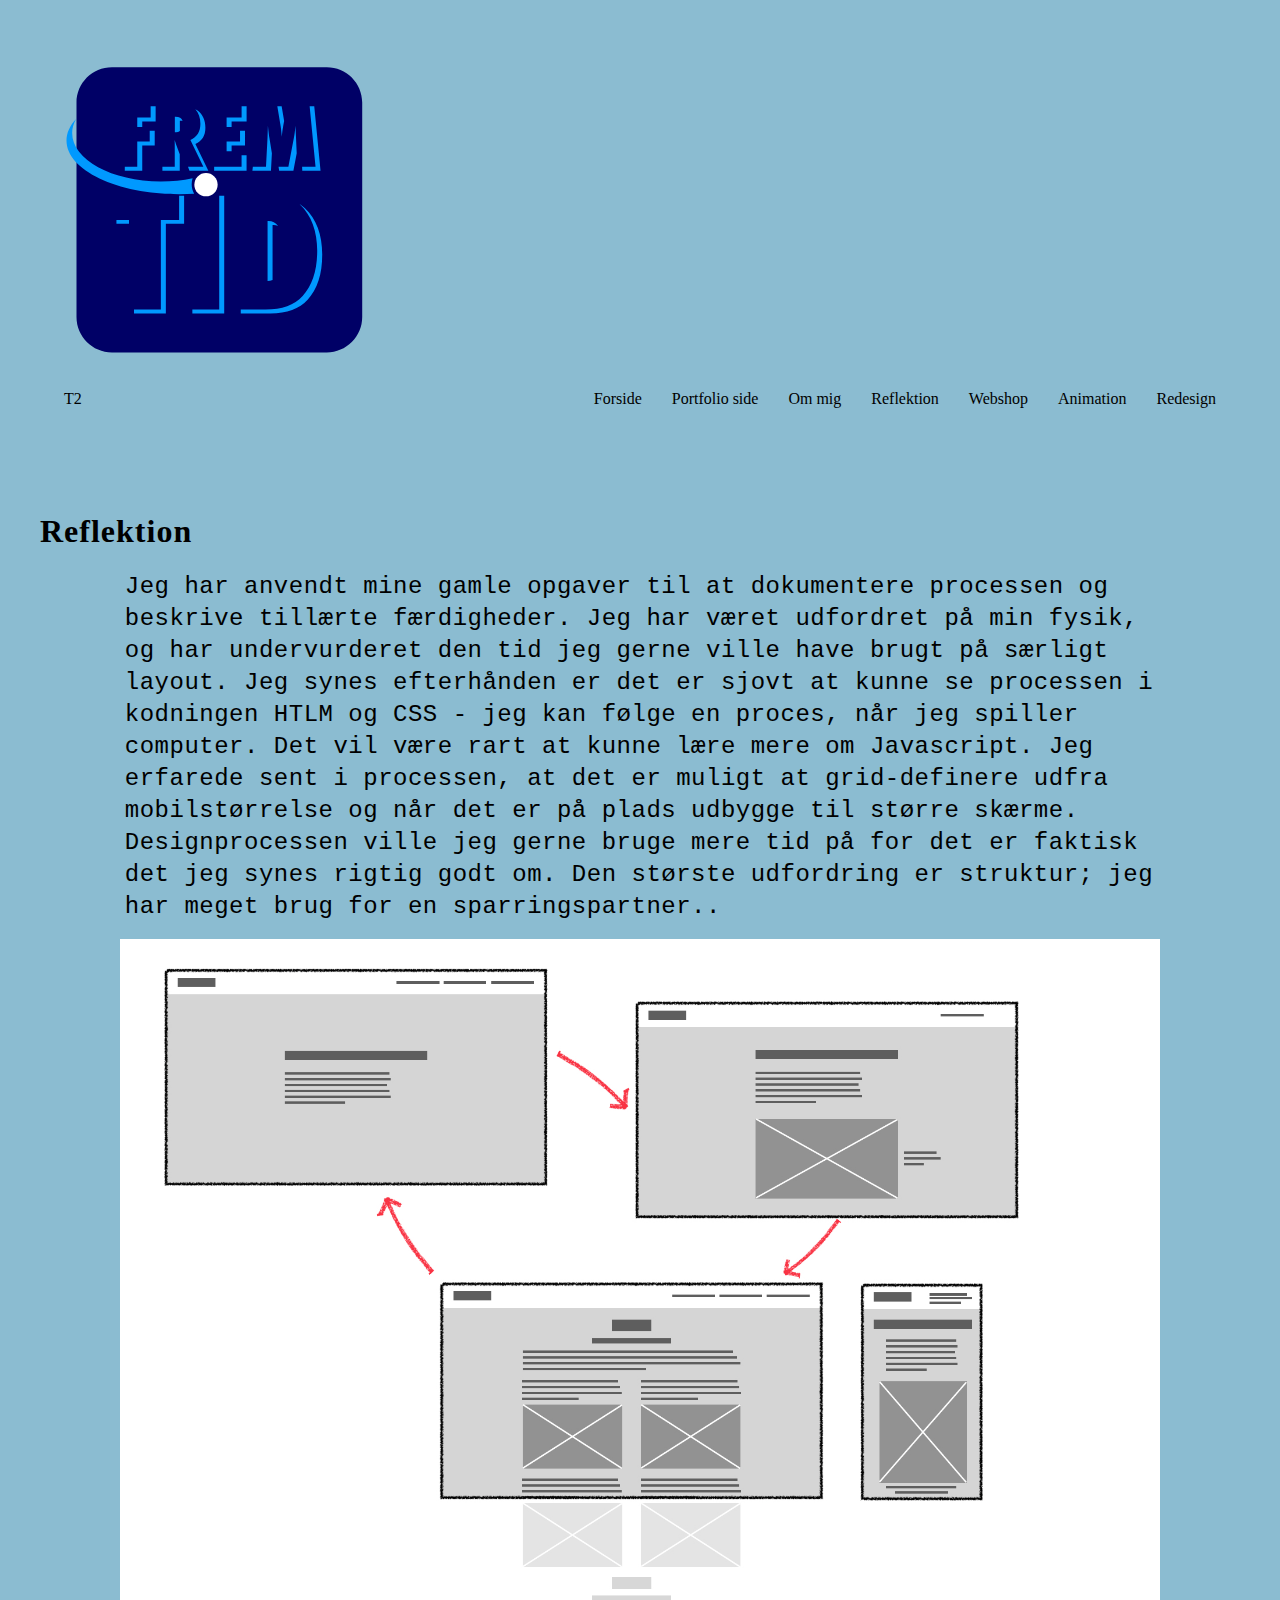
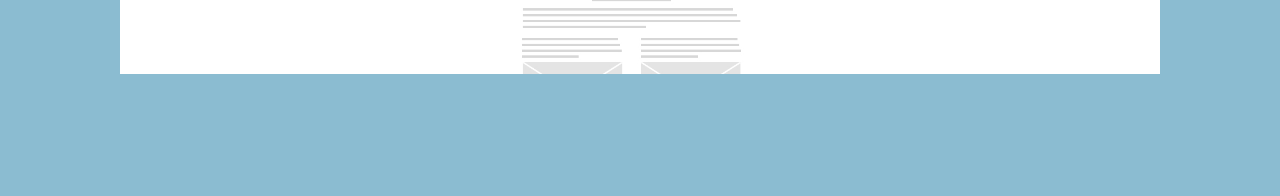
<file: tema6.html>
<!DOCTYPE html>
<html lang="en">
  <head>
    <meta charset="UTF-8" />
    <meta http-equiv="X-UA-Compatible" content="IE=edge" />
    <meta name="viewport" content="width=device-width, initial-scale=1.0" />
    <meta name="robots" content="noindex" />
    <title>Portfolio website</title>
    <link rel="stylesheet" href="stylesheet.css" />
  </head>
  <body>
    <header>
      <div class="logo">
        <a href="index.html"><img src="logo emnesite-kopi.svg" />T2</a>
      </div>
      <nav>
        <ul>
          <li><a href="index.html">Forside</a></li>
          <li><a href="portfolio-site.html">Portfolio side</a></li>
          <li><a href="Om_mig.html">Om mig</a></li>
          <li><a href="tema6.html">Reflektion</a></li>
          <li><a href="tema3.html">Webshop</a></li>
          <li><a href="tema4.html">Animation</a></li>
          <li><a href="tema5.html">Redesign</a></li>
        </ul>
      </nav>
    </header>
    <main>
      <div>
        <h3>Reflektion</h3>
        <div class="p1"><p>Jeg har anvendt mine gamle opgaver til at dokumentere processen og beskrive tillærte færdigheder. Jeg har været udfordret på min fysik, og har undervurderet den tid jeg gerne ville have brugt på særligt layout. Jeg synes efterhånden er det er sjovt at kunne se processen i kodningen HTLM og CSS - jeg kan følge en proces, når jeg spiller computer. Det vil være rart at kunne lære mere om Javascript. Jeg erfarede sent i processen, at det er muligt at grid-definere udfra mobilstørrelse og når det er på plads udbygge til større skærme. Designprocessen ville jeg gerne bruge mere tid på for det er faktisk det jeg synes rigtig godt om. Den største udfordring er struktur; jeg har meget brug for en sparringspartner..</p></div>
      </div>
      <div>
        <div class="p1"><img src="Wireframe-ny.jpg" alt="Wireframe ny" /></div>
      </div>
    </main>
  </body>
</html>
</file>
<file: stylesheet.css>
* {
  box-sizing: border-box;
  margin: 0;
  padding: 0;
}

img {
  width: 100%;
  height: auto;
  display: block;
  margin-bottom: 2rem;
  margin-top: 1rem;
}

.gap {
  gap: 40px;
}
.color1 {
  color: #0a2463;
}

.bgcolor2 {
  background-color: #e2e2e2;
}

h1 {
  font-family: "Menlo, Monaco, 'Courier New', monospace";
  color: black;
  font-size: 5rem;
  margin-bottom: 1rem;
  text-align: center;
  margin-top: 4rem;
}

.opgave {
  color: #0a2463;
  font-family: "Menlo, Monaco, 'Courier New', monospace";
  font-size: 4rem;
  margin-bottom: 1rem;
  text-align: center;
}

body {
  min-height: 1200px;
  line-height: 1.5;
  font-size: 1rem;
  width: 95%;
  background-color: #8bbcd1;
  font-family: "Menlo, Monaco, 'Courier New', monospace";
  margin: 2rem;
  grid-template-columns: auto;
}

@media (max-width: 700px) {
  nav {
    display: none;
  }
}
.grid {
  display: grid;
  grid-template-columns: 1fr 1fr;
  text-align: left;
  gap: 100px;
  margin-top: 1rem;
  margin-left: 2rem;
}

.tabel {
  display: grid;
  grid-template-columns: 1fr 1fr;
  grid-template-rows: 1fr 1fr;
  text-align: left;
  gap: 100px;
  margin-top: 1rem;
  margin-left: 2rem;
}

.grid-template-rows {
  text-align: center;
  grid-template-rows: 1fr 1fr 1fr 1fr 1fr 1fr 1fr 1fr 1fr 1fr 1fr 1fr 1fr 1fr 1fr;
}

.grid2 {
  display: grid;
  grid-template-columns: 1fr 1fr 1fr;
  grid-template-rows: 1fr 1fr 1fr;
  text-align: left;
  gap: 20px;
}

.flex_col {
  display: flex;
  gap: 10px;
  gap: 10px 20px;
  row-gap: 10px;
  column-gap: 20px;
  flex-direction: column;
}

.gridrow {
  display: grid;
  grid-template-rows: 1fr 1fr;
  gap: 10px;
}

p {
  font-family: "Courier New", Courier, monospace;
  line-height: 2rem;
  letter-spacing: 0.5px;
  margin-left: 0.3rem;
  margin-right: 0.3rem;
  font-size: 1.5rem;
}
.p1 {
  font-family: "Menlo, Monaco, 'Courier New', monospace";
  line-height: 2rem;
  letter-spacing: 0.5px;
  display: block;
  margin-left: 5rem;
  margin-right: 5rem;
  font-size: 1.5rem;
}
.p2 {
  font-family: "Menlo, Monaco, 'Courier New', monospace";
  line-height: 2rem;
  letter-spacing: 0.5px;
  margin-left: 1rem;
  margin-right: 1rem;
  font-size: 1.5rem;
}
h2 {
  font-family: "Menlo, Monaco, 'Courier New', monospace";
  text-align: center;
  font-size: 3rem;
  letter-spacing: 1px;
  margin-bottom: 2rem;
  margin-top: 3rem;
}
h3 {
  font-family: "Menlo, Monaco, 'Courier New', monospace";
  text-align: justify;
  font-size: 2rem;
  letter-spacing: 1px;
  margin-top: 1rem;
  margin-bottom: 1rem;
}

h4 {
  font-family: "Menlo, Monaco, 'Courier New', monospace";
  text-align: center;
  font-size: x-large;
  letter-spacing: 1px;
  margin-bottom: 0.5rem;
  margin-top: 2rem;
}
h5 {
  font-family: "Menlo, Monaco, 'Courier New', monospace";
  text-align: justify;
  font-size: x-large;
  letter-spacing: 1px;
  margin-top: 2rem;
  color: black;
}

main {
  margin-left: 10%;
  margin-right: 10%;
  margin-bottom: 10%;
  max-width: 1200px;
  margin-inline: auto;
}

@font-face {
  font-family: Courier;
  src: url() format("woff");
  font-weight: 400;
  font-style: normal;
}

a {
  text-decoration: none;
  font-weight: 350;
  color: black;
  font-size: medium;
}

.col {
  columns: 1;
  text-align: right;
}

header nav ul {
  display: flex;
  justify-content: space-between;
  list-style: none;
  margin: 0;
  padding: 0;
  padding-bottom: 4rem;
  gap: 30px;
}

main {
  max-width: 1200px;
  margin-inline: auto;
}

.logo {
  display: flex;
  text-align-last: justify;
  margin-top: 0rem;
}

header {
  position: relative;
  top: 0;
  padding: 1rem 2rem;
  display: flex;
  justify-content: space-between;
  align-items: baseline;
}

.grid-container {
  display: grid;
  grid-template-columns: 1fr 1fr 1fr;
  grid-template-rows: auto auto auto;
  gap: 40px;
  padding: 10px;
}

.grid-container > div {
  text-align: left;
  padding: 20px 0;
  font-size: 30px;
}
.item4 {
  grid-column-start: 1;
  grid-column-end: 1;
}
.grid-item {
  background-color: rgb(60, 207, 252);
  padding: 20px;
  font-size: 30px;
  text-align: center;
}

.video {
  width: 100%;
  display: block;
  opacity: 1;
}

.playing video {
  opacity: 0.5;
}

button {
  background-color: lightblue;
  font-size: small;
  display: block;
  margin-bottom: 2rem;
  color: #000;
}

.video-player-button {
  background: #f97e72;
  color: #000;
  border: none;
  font-size: 1.25rem;
  font-weight: 700;
  letter-spacing: 0.075rem;
  padding: 0.5rem 1rem;
  cursor: pointer;
  transition: 0.3s;
}

.playing .video-player-button {
  background: violet;
}

.footer {
  font-family: "Menlo, Monaco, 'Courier New', monospacer";
  font-size: small;
  background-color: chartreuse;
  color: #ffffff;
  margin: 3rem;
  padding: 15px;
  text-align: center;
}

.indledning {
  font-family: "Menlo, Monaco, 'Courier New', monospace";
  font-size: x-small;
  text-align: center;
}

video {
  object-fit: contain;
}

.playback-animation {
  pointer-events: none;
  position: absolute;
  top: 50%;
  left: 50%;
  margin-left: -40px;
  margin-top: -40px;
  width: 80px;
  height: 80px;
  border-radius: 80px;
  display: flex;
  justify-content: center;
  align-items: center;
  opacity: 0;
}
.grid2-2 {
  display: grid;
  grid-template-columns: 1fr 1fr;
  grid-template-rows: 1fr 1fr;
}

@media only screen and (max-width: 700px) {
  .grid {
    display: grid;
    grid-template-columns: auto;
    text-align: left;
    gap: 100px;
    margin-top: 1rem;
    margin-left: 50px;
    margin-right: 50px;
  }
  .grid-container {
    display: grid;
    grid-template-columns: 1fr;
    grid-template-rows: auto;
    gap: 10px;
    padding: 10px;
  }
}

/* For mobile phones: */
</file>
